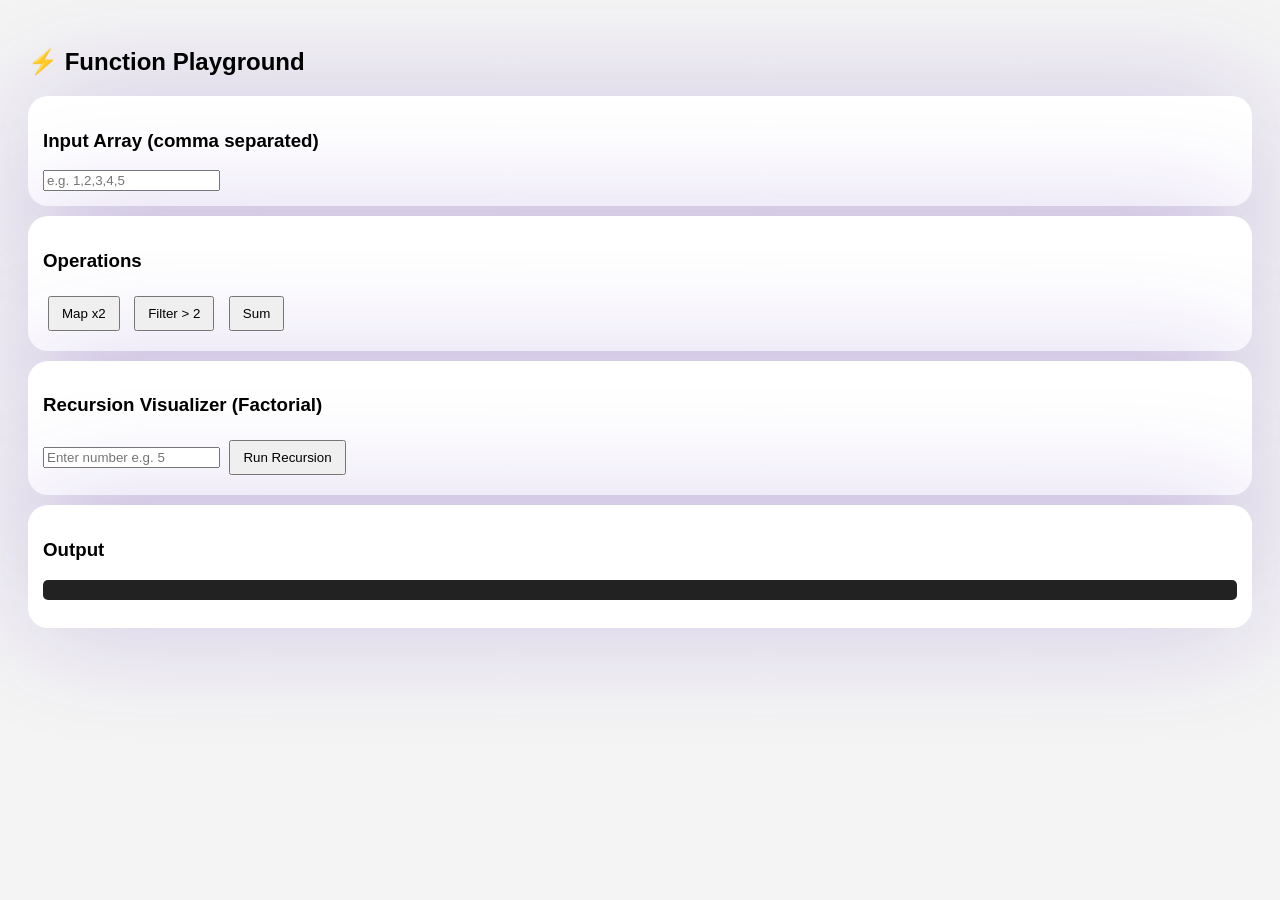
<file: index.html>
<!DOCTYPE html>
<html lang="en">
<head>
  <meta charset="UTF-8">
  <title>Function Playground</title>
  <link rel="stylesheet" href="style.css">
</head>
<body>

<h2>⚡ Function Playground</h2>

<div class="box">
  <h3>Input Array (comma separated)</h3>
  <input id="input" placeholder="e.g. 1,2,3,4,5">
</div>

<div class="box">
  <h3>Operations</h3>
  <button onclick="runMap()">Map x2</button>
  <button onclick="runFilter()">Filter > 2</button>
  <button onclick="runReduce()">Sum</button>
</div>

<div class="box">
  <h3>Recursion Visualizer (Factorial)</h3>
  <input id="recInput" placeholder="Enter number e.g. 5">
  <button onclick="runRecursion()">Run Recursion</button>
</div>

<div class="box">
  <h3>Output</h3>
  <pre id="output"></pre>
</div>


<script src="script.js"></script>

</body>
</html>
</file>
<file: style.css>
body {
      font-family: Arial;
      padding: 20px;
      background: #f4f4f4;
    }
    .box {
      background: white;
      padding: 15px;
      margin: 10px 0;
      border-radius: 20px;
      box-shadow: 0 0 120px rgba(72, 20, 170, 0.2);
    }
    button {
      padding: 8px 12px;
      margin: 5px;
    }
    pre {
      background: #222; 
      color: #0f0;
      padding: 10px;
      overflow-x: auto;
      border-radius: 5px;
    }
</file>
